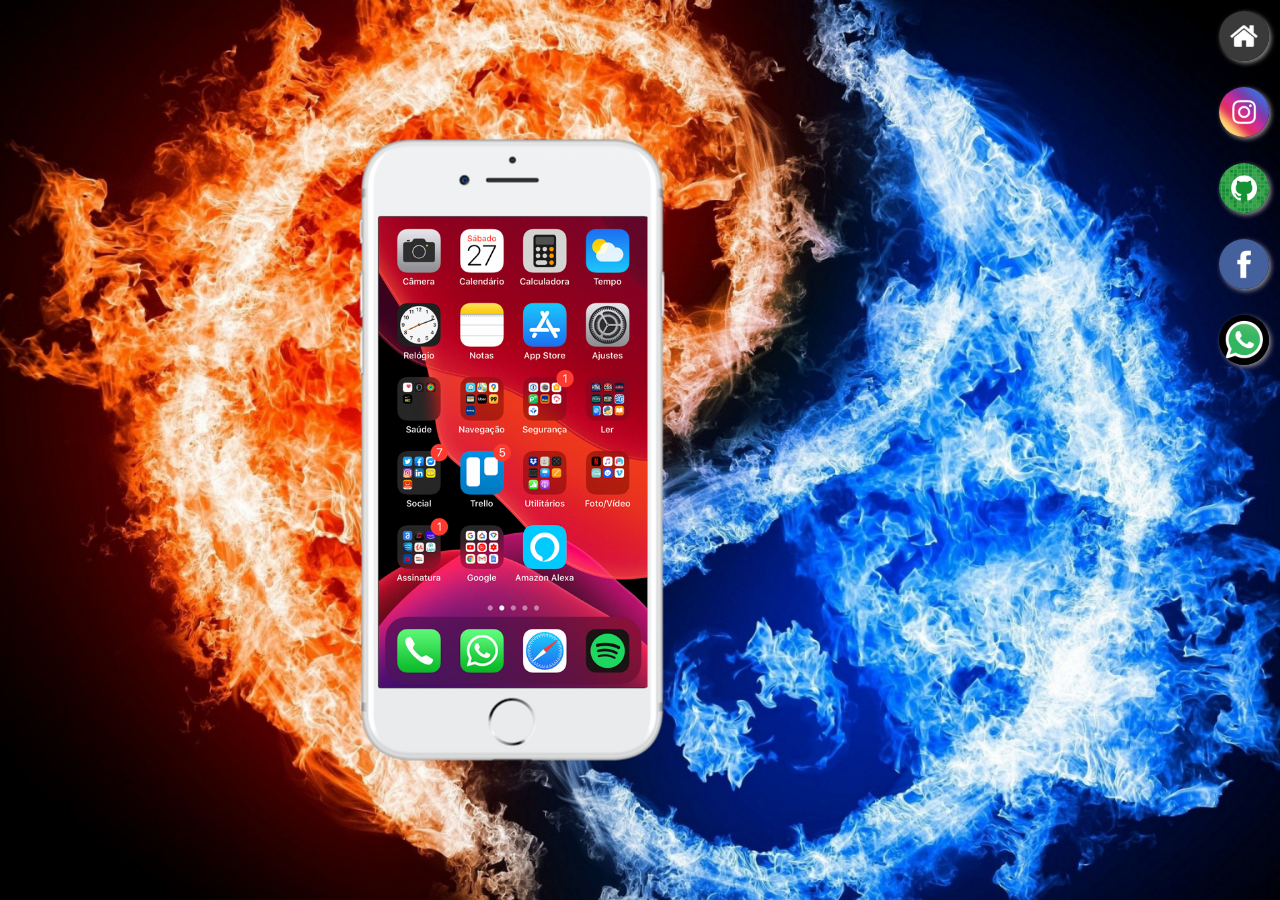
<file: index.html>
<!DOCTYPE html>
<html lang="pt-br">
<head>
    <meta charset="UTF-8">
    <meta http-equiv="X-UA-Compatible" content="IE=edge">
    <meta name="viewport" content="width=device-width, initial-scale=1.0">
    <link rel="shortcut icon" href="favicon.ico" type="image/x-icon">
    <link rel="stylesheet" href="estilos/style.css">
    <title>Projeto R.S</title>
</head>
<body>
    <main>
        <section id="cell">
            <iframe src="home.html" name="screen" id="screen"
              frameborder="0">
                Seu navegador não é compatível.
            </iframe>

        </section>
        <section id="redes-sociais">
            <a href="home.html" target="screen"><img src="imagens/logo-home.jpg" alt="home"></a><br>    
            <a href="https://www.instagram.com/alexandrehkd/" target="_blank"><img src="imagens/logo-instagram.jpg" alt="insta"></a><br>  
            <a href="https://github.com/Blackhkd" target="_blank"><img src="imagens/logo-github.jpg" alt="github"></a><br>    
            <a href="https://www.facebook.com/alexandre.lima.9028" target="_blank"><img src="imagens/logo-facebook.jpg" alt="face"></a><br>    
            <a href="https://wa.link/p05r5o" target="_blank"><img src="imagens/logo zap.jpg" alt="zap"></a>
        </section>
    </main>
</body>
</html>
</file>
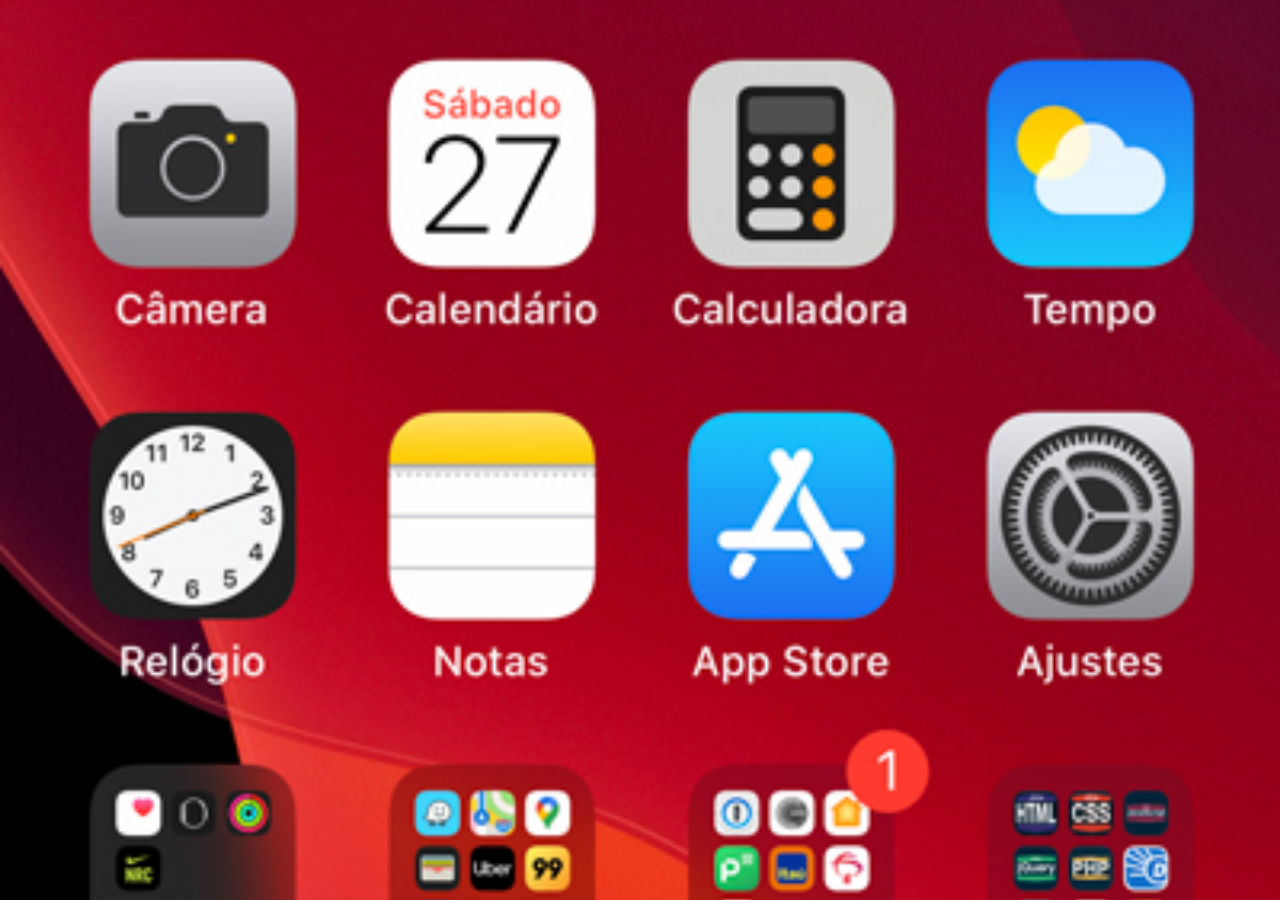
<file: home.html>
<!DOCTYPE html>
<html lang="pt-br">
<head>
    <meta charset="UTF-8">
    <meta http-equiv="X-UA-Compatible" content="IE=edge">
    <meta name="viewport" content="width=device-width, initial-scale=1.0">
    <title>Home</title>
</head>

<style>
    *{
        margin: 0px;
        padding: 0px;
    }
    body{
        width: 100vw;
        height: 100vh;
        background: black url('imagens/tela-home.jpg') no-repeat
         top center;
         background-size: cover;
    }
</style>
<body>
    
</body>
</html>
</file>
<file: estilos/style.css>
@charset "UTF-8";

* {
    margin: 0px;
    padding: 0px;
    font-family: cursive;
}

html, body {
    height: 100vh;
    width: 100vw;
}
body{
    background: url(../imagens/High_resolution_wallpaper_background_ID_77701775830.jpg) no-repeat top center;
    background-size: cover;
    background-attachment: fixed;
}

main {
    position: relative;
    height: 100vh;
}

section#cell {
    position: absolute;
    top: 50%;
    left: 40%;
     transform: translate(-50%, -50%);
    height: 627px;
    width: 311px;
    background: url('../imagens/frame-iphone.png') no-repeat;
}

iframe#screen {
    position: relative;
    top: 80px;
    left: 22px;
    width: 269px;
    height: 471px;
}
section#redes-sociais img {
    width: 50px;
    margin: 11px;
    border-radius: 50%;
    box-shadow: 2px 2px 5px rgb(148, 143, 148);
    box-sizing: border-box;
}

section#redes-sociais {
    text-align: right;
}

section#redes-sociais img:hover {
    border: 2px solid rgb(230, 226, 10); 
    transform: translate(-3px, -3px);
    box-shadow: 5px 5px 10px rgb(133, 9, 9);
    transition: transform .3s, border .1s;
}
</file>
